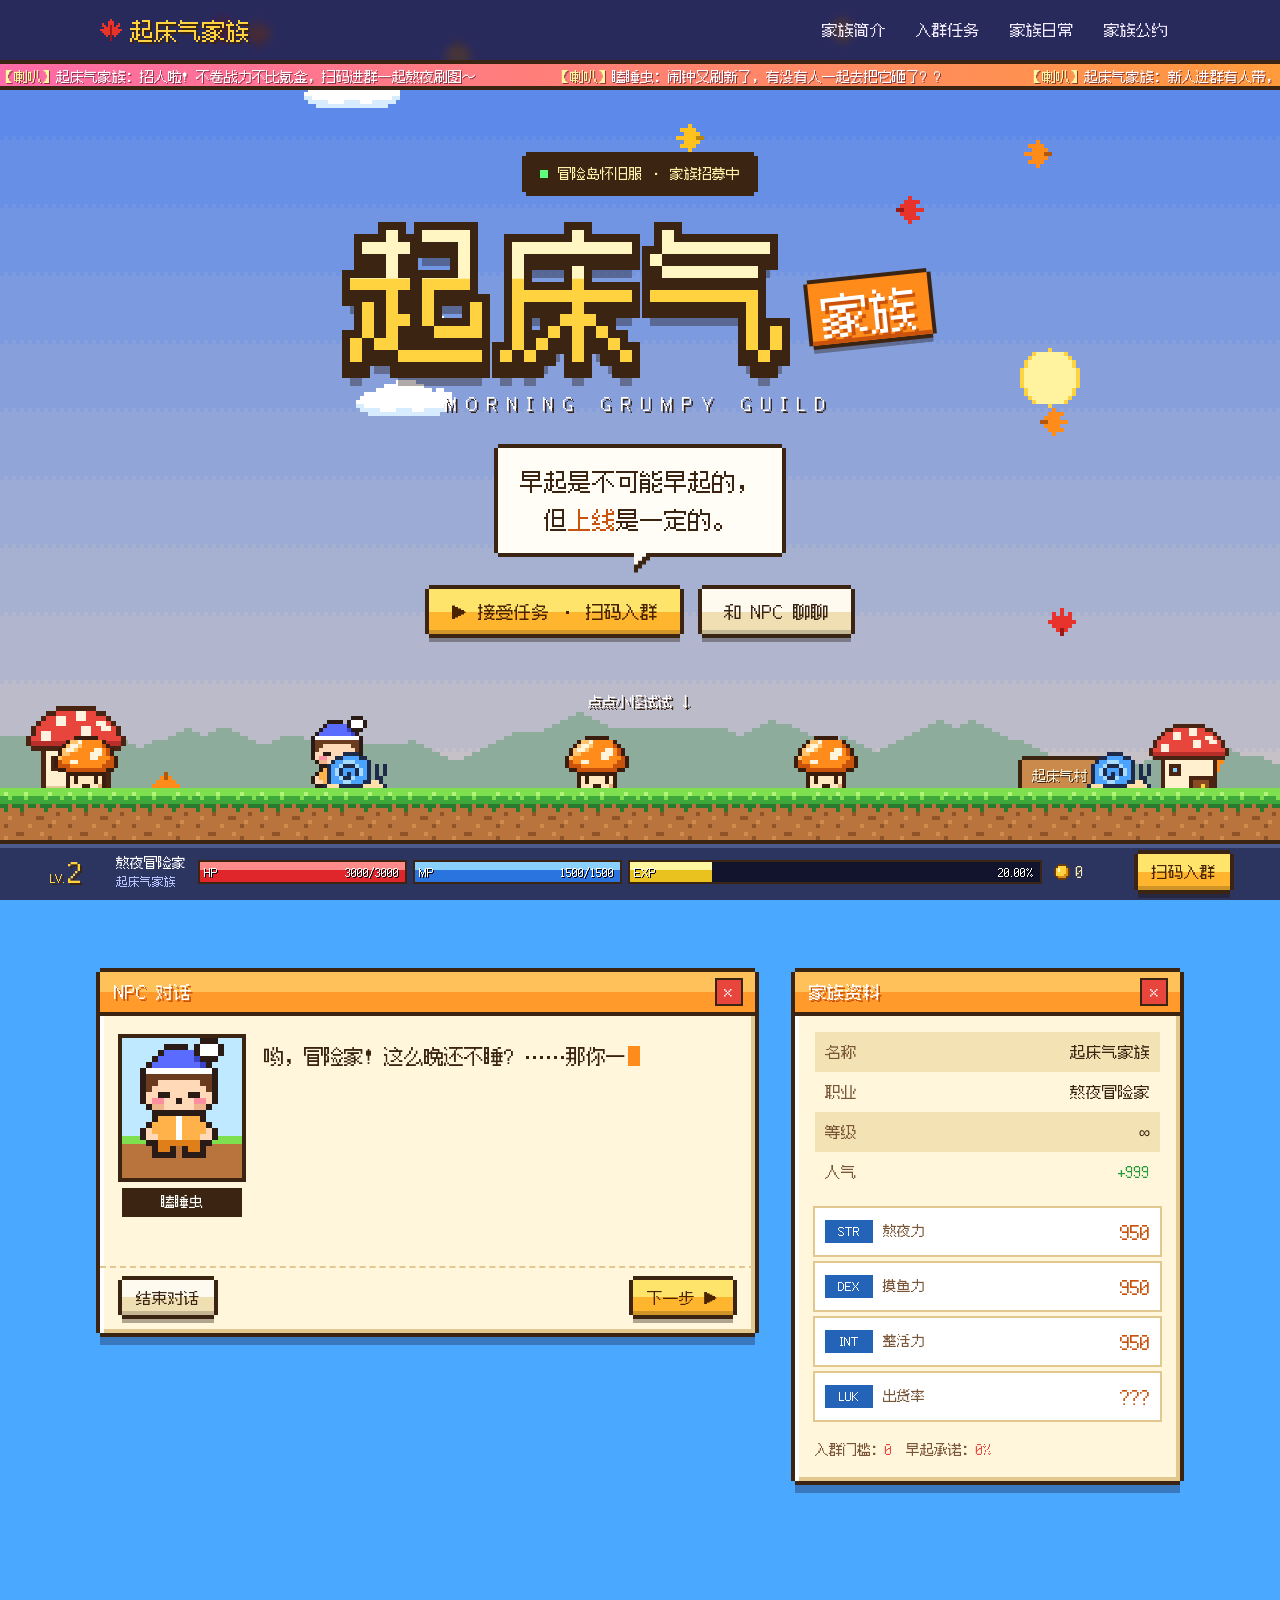
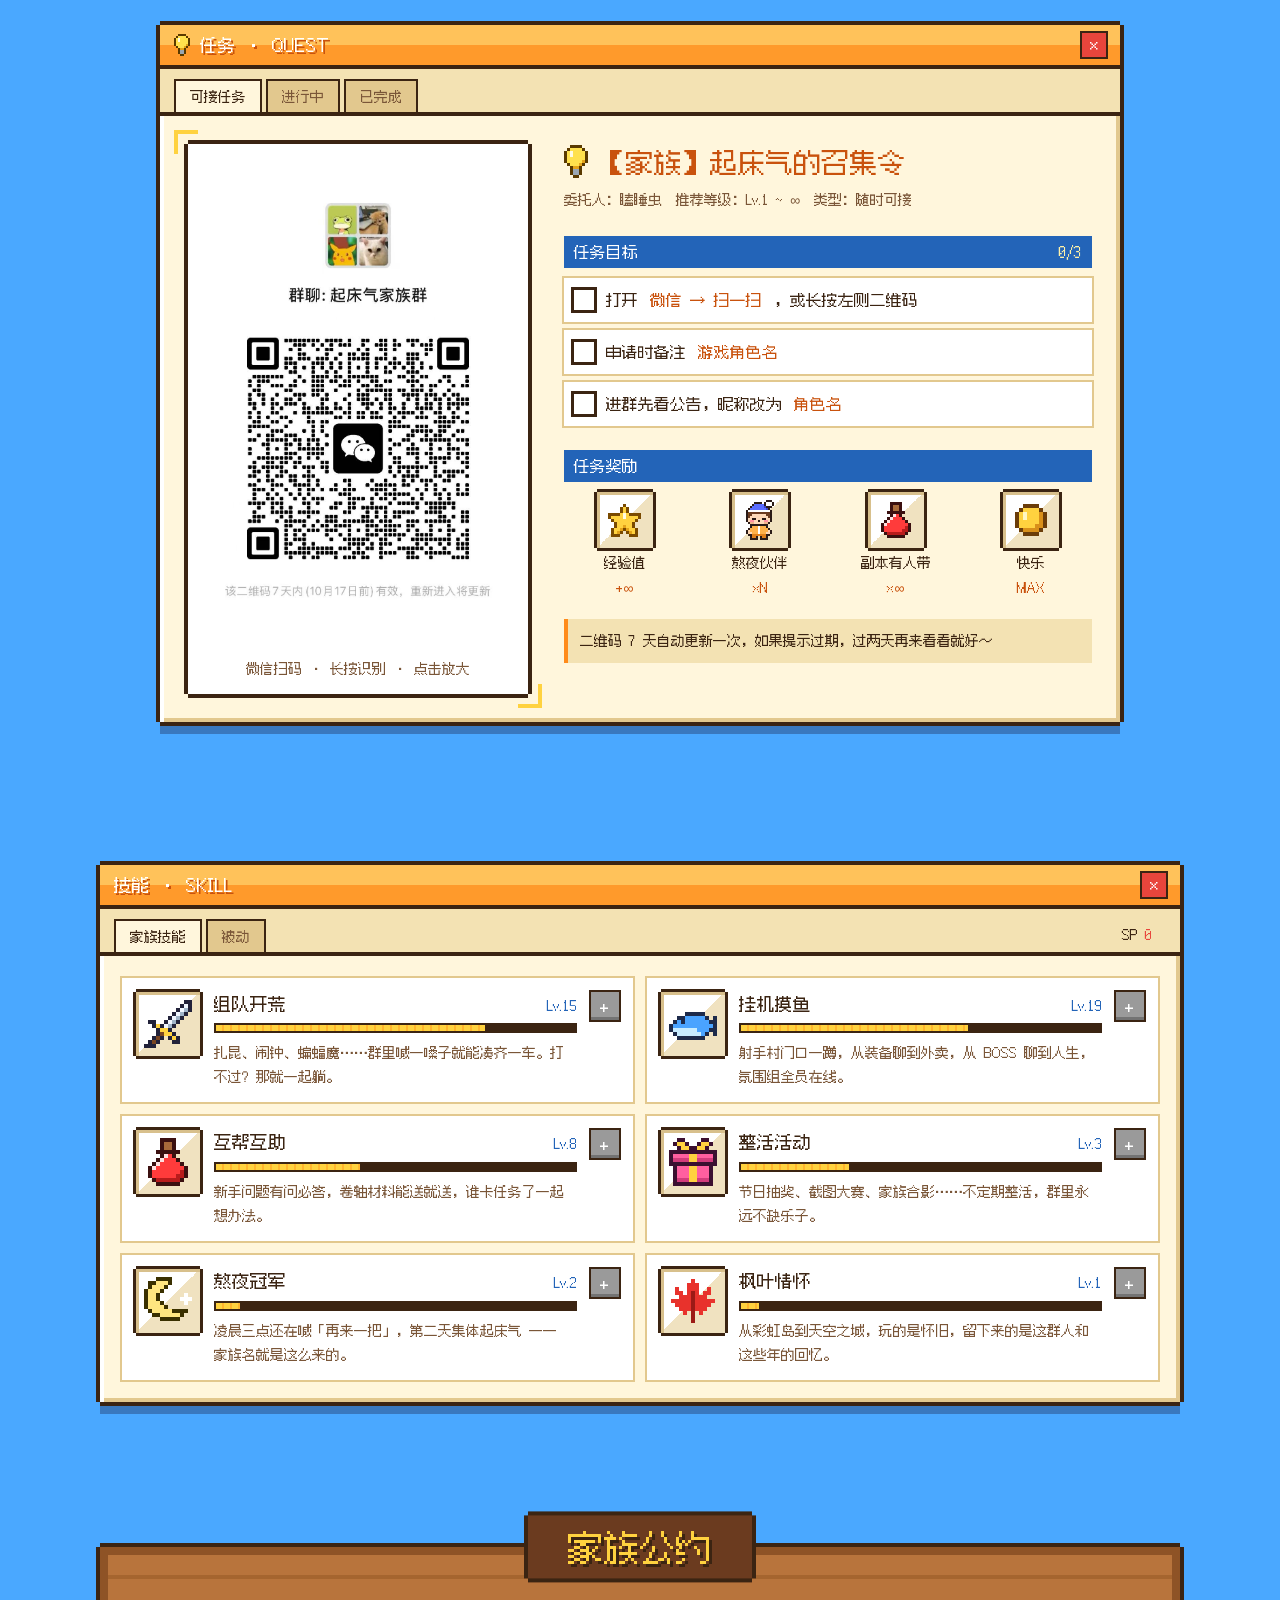
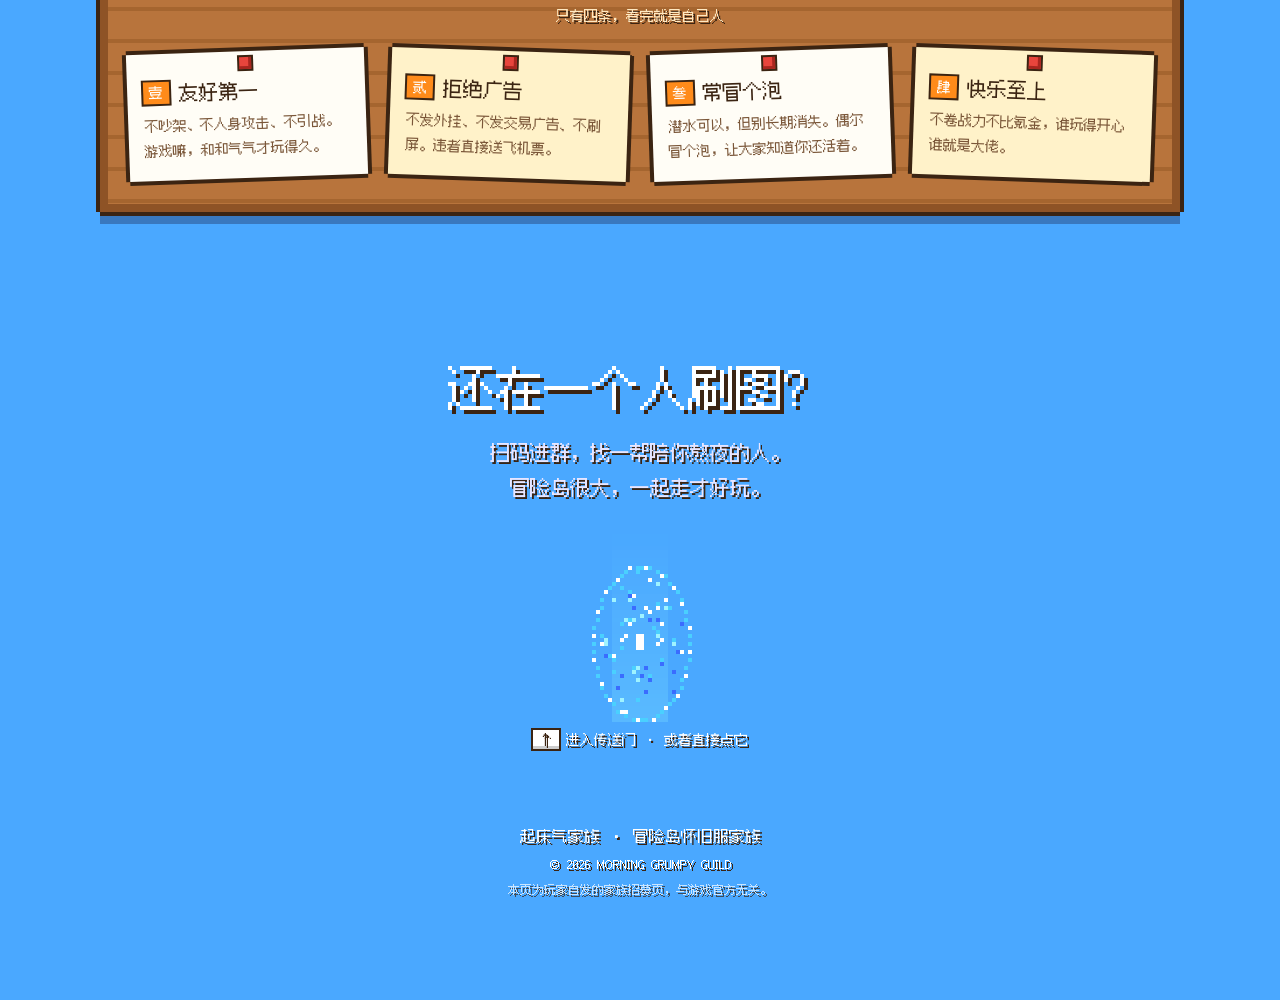
<file: index.html>
<!DOCTYPE html>
<html lang="zh-CN" class="no-js">
<head>
<meta charset="UTF-8" />
<meta name="viewport" content="width=device-width, initial-scale=1.0, viewport-fit=cover" />
<title>起床气家族 · 冒险岛怀旧服家族招募</title>
<meta name="description" content="起床气家族 —— 冒险岛怀旧服家族。扫码加入微信群，一起组队开荒、挂机摸鱼、熬夜整活。" />
<meta name="keywords" content="起床气家族,冒险岛,冒险岛怀旧服,枫之谷,MapleStory,家族,微信群,招募" />
<meta name="author" content="起床气家族" />
<meta name="theme-color" content="#4aa8ff" />

<link rel="canonical" href="https://qichuangqi.icu/" />

<link rel="icon" type="image/svg+xml" href="assets/img/favicon.svg" />
<link rel="icon" type="image/png" sizes="32x32" href="assets/img/favicon-32.png" />
<link rel="apple-touch-icon" sizes="180x180" href="assets/img/apple-touch-icon.png" />

<meta property="og:type" content="website" />
<meta property="og:site_name" content="起床气家族" />
<meta property="og:locale" content="zh_CN" />
<meta property="og:url" content="https://qichuangqi.icu/" />
<meta property="og:title" content="起床气家族 · 冒险岛怀旧服家族招募" />
<meta property="og:description" content="早起是不可能早起的，但上线是一定的。扫码进群，一起组队开荒、挂机摸鱼、熬夜整活。" />
<meta property="og:image" content="https://qichuangqi.icu/assets/img/og-cover.png" />
<meta property="og:image:width" content="1200" />
<meta property="og:image:height" content="630" />
<meta property="og:image:alt" content="起床气家族 · 冒险岛怀旧服家族" />
<meta name="twitter:card" content="summary_large_image" />
<meta name="twitter:title" content="起床气家族 · 冒险岛怀旧服家族招募" />
<meta name="twitter:description" content="扫码进群，找一帮陪你熬夜的人。冒险岛很大，一起走才好玩。" />
<meta name="twitter:image" content="https://qichuangqi.icu/assets/img/og-cover.png" />

<!-- 像素字体为自托管子集（见 README「字体」），不依赖任何外部 CDN -->
<link rel="preload" href="assets/fonts/fusion-pixel-12px-subset.woff?v=20261011" as="font" type="font/woff" crossorigin />
<link rel="stylesheet" href="assets/css/style.css?v=20261011" />
<script src="assets/js/main.js?v=20261011" defer></script>
</head>
<body>

<!-- 全局像素天空：随滚动从白天 → 黄昏 → 深夜 -->
<canvas id="sky" aria-hidden="true"></canvas>

<!-- ============ 顶部：家族名 + 喇叭 ============ -->
<header class="topbar" id="topbar">
  <div class="topbar-inner">
    <a class="brand" href="#top" aria-label="回到顶部">
      <img data-sprite="leaf" data-scale="2" alt="" />
      <span>起床气家族</span>
    </a>
    <nav aria-label="主导航">
      <ul class="nav-links">
        <li><a href="#npc">家族简介</a></li>
        <li><a href="#join">入群任务</a></li>
        <li><a href="#skills">家族日常</a></li>
        <li><a href="#rules">家族公约</a></li>
      </ul>
    </nav>
  </div>
  <div class="smega" aria-hidden="true">
    <div class="smega-track">
      <span><b>【喇叭】</b>起床气家族：招人啦！不卷战力不比氪金，扫码进群一起熬夜刷图～</span>
      <span><b>【喇叭】</b>瞌睡虫：闹钟又刷新了，有没有人一起去把它砸了？？</span>
      <span><b>【喇叭】</b>起床气家族：新人进群有人带，萌新也能凑齐一车！</span>
      <span><b>【喇叭】</b>起床气家族：招人啦！不卷战力不比氪金，扫码进群一起熬夜刷图～</span>
      <span><b>【喇叭】</b>瞌睡虫：闹钟又刷新了，有没有人一起去把它砸了？？</span>
      <span><b>【喇叭】</b>起床气家族：新人进群有人带，萌新也能凑齐一车！</span>
    </div>
  </div>
</header>

<main id="top">

  <!-- ============ HERO：起床气村 ============ -->
  <section class="hero">
    <div class="hero-copy">
      <div class="badge"><i class="blink"></i>冒险岛怀旧服 · 家族招募中</div>

      <h1 class="logo">
        <span class="logo-main" data-text="起床气">起床气</span>
        <span class="logo-sub">家族</span>
      </h1>
      <p class="logo-en">MORNING&nbsp;GRUMPY&nbsp;GUILD</p>

      <p class="bubble">
        早起是不可能早起的，<br />
        但<b>上线</b>是一定的。
      </p>

      <div class="hero-btns">
        <a class="mbtn mbtn-gold" href="#join">▶ 接受任务 · 扫码入群</a>
        <a class="mbtn" href="#npc">和 NPC 聊聊</a>
      </div>
    </div>

    <!-- 地面场景：房子、睡觉的冒险家、会被点的怪 -->
    <div class="scene" id="scene">
      <img class="house house-l" data-sprite="house" data-scale="5" alt="" />
      <img class="house house-r" data-sprite="house" data-scale="4" alt="" />
      <div class="sign" aria-hidden="true">起床气村 →</div>

      <div class="sleeper" aria-hidden="true">
        <img data-sprite="hero" data-scale="4" alt="" />
        <span class="z z1">Z</span><span class="z z2">z</span><span class="z z3">z</span>
      </div>

      <div class="mobs" id="mobs" aria-hidden="true"></div>
      <p class="scene-tip" aria-hidden="true">点点小怪试试 ↓</p>
      <div class="ground"></div>
    </div>
  </section>

  <!-- ============ NPC：家族简介 ============ -->
  <section class="sec" id="npc">
    <div class="wrap npc-grid">

      <div class="mwin npc-win pop">
        <div class="mwin-title"><span>NPC 对话</span><i class="x" aria-hidden="true">×</i></div>
        <div class="npc-body">
          <div class="npc-face">
            <div class="npc-portrait"><img data-sprite="hero" data-scale="6" alt="家族管家 瞌睡虫" /></div>
            <div class="npc-name">瞌睡虫</div>
          </div>
          <div class="npc-text" id="npcText" aria-live="polite">
            <!-- 无 JS 时直接显示全部文案 -->
            <p>哟，冒险家！这么晚还不睡？……那你一定是我们要找的人。</p>
            <p>这里是「起床气家族」—— 一群作息离谱、感情很好的怀旧服玩家。不卷等级、不比装备，主打一个聊得来。</p>
            <p>副本有人带，挂机有人陪，掉线有人笑。想加入的话，我这儿正好有个任务交给你。</p>
          </div>
        </div>
        <div class="npc-actions">
          <button class="mbtn mbtn-sm" type="button" id="npcEnd">结束对话</button>
          <button class="mbtn mbtn-sm mbtn-gold" type="button" id="npcNext">下一步 ▶</button>
        </div>
      </div>

      <div class="mwin stat-win pop">
        <div class="mwin-title"><span>家族资料</span><i class="x" aria-hidden="true">×</i></div>
        <dl class="stat-list">
          <div><dt>名称</dt><dd>起床气家族</dd></div>
          <div><dt>职业</dt><dd>熬夜冒险家</dd></div>
          <div><dt>等级</dt><dd>∞</dd></div>
          <div><dt>人气</dt><dd class="up">+999</dd></div>
        </dl>
        <div class="stat-ap">
          <div class="ap"><span>STR</span><em>熬夜力</em><b data-count="999">999</b></div>
          <div class="ap"><span>DEX</span><em>摸鱼力</em><b data-count="999">999</b></div>
          <div class="ap"><span>INT</span><em>整活力</em><b data-count="999">999</b></div>
          <div class="ap"><span>LUK</span><em>出货率</em><b>???</b></div>
        </div>
        <p class="stat-foot">入群门槛：<b>0</b>　早起承诺：<b>0%</b></p>
      </div>

    </div>
  </section>

  <!-- ============ 任务：扫码入群 ============ -->
  <section class="sec" id="join">
    <div class="wrap">
      <div class="mwin quest-win pop" id="questWin">
        <div class="mwin-title">
          <span><img data-sprite="bulb" data-scale="2" alt="" class="t-ico" />任务 · QUEST</span>
          <i class="x" aria-hidden="true">×</i>
        </div>
        <div class="tabs" aria-hidden="true"><span class="on">可接任务</span><span>进行中</span><span>已完成</span></div>

        <div class="quest-body">
          <figure class="qr-slot" id="qrFrame" role="button" tabindex="0" aria-label="放大查看微信群二维码">
            <img src="assets/img/qr.jpg" width="939" height="1449"
                 alt="起床气家族微信群二维码" loading="eager" decoding="async" />
            <figcaption>微信扫码 · 长按识别 · 点击放大</figcaption>
          </figure>

          <div class="quest-info">
            <h2 class="quest-name">
              <img data-sprite="bulb" data-scale="3" alt="" class="bob" />
              【家族】起床气的召集令
            </h2>
            <p class="quest-meta">委托人：瞌睡虫　推荐等级：Lv.1 ~ ∞　类型：随时可接</p>

            <h3 class="q-h">任务目标 <span id="qCount">0/3</span></h3>
            <ul class="q-goals" id="qGoals">
              <li><button type="button" aria-pressed="false"><i></i>打开 <b>微信 → 扫一扫</b>，或长按左侧二维码</button></li>
              <li><button type="button" aria-pressed="false"><i></i>申请时备注 <b>游戏角色名</b></button></li>
              <li><button type="button" aria-pressed="false"><i></i>进群先看公告，昵称改为 <b>角色名</b></button></li>
            </ul>

            <h3 class="q-h">任务奖励</h3>
            <ul class="rewards">
              <li><span class="slot"><img data-sprite="star" data-scale="3" alt="" /></span><b>经验值</b><em>+∞</em></li>
              <li><span class="slot"><img data-sprite="hero" data-scale="2" alt="" /></span><b>熬夜伙伴</b><em>×N</em></li>
              <li><span class="slot"><img data-sprite="potion" data-scale="3" alt="" /></span><b>副本有人带</b><em>×∞</em></li>
              <li><span class="slot"><img data-sprite="meso" data-scale="4" alt="" /></span><b>快乐</b><em>MAX</em></li>
            </ul>

            <p class="q-tip">二维码 7 天自动更新一次，如果提示过期，过两天再来看看就好～</p>
          </div>
        </div>
      </div>
    </div>
  </section>

  <!-- ============ 技能：家族日常 ============ -->
  <section class="sec" id="skills">
    <div class="wrap">
      <div class="mwin skill-win pop">
        <div class="mwin-title"><span>技能 · SKILL</span><i class="x" aria-hidden="true">×</i></div>
        <div class="tabs" aria-hidden="true"><span class="on">家族技能</span><span>被动</span><span class="sp">SP <b>0</b></span></div>
        <ul class="skills">
          <li class="skill">
            <span class="slot"><img data-sprite="sword" data-scale="4" alt="" /></span>
            <div class="sk-main">
              <h3>组队开荒 <i class="lv" data-max="20">Lv.20</i></h3>
              <div class="sk-bar"><i></i></div>
              <p>扎昆、闹钟、蝙蝠魔……群里喊一嗓子就能凑齐一车。打不过？那就一起躺。</p>
            </div>
            <button class="sk-plus" type="button" aria-label="加点">+</button>
          </li>
          <li class="skill">
            <span class="slot"><img data-sprite="fish" data-scale="4" alt="" /></span>
            <div class="sk-main">
              <h3>挂机摸鱼 <i class="lv" data-max="30">Lv.30</i></h3>
              <div class="sk-bar"><i></i></div>
              <p>射手村门口一蹲，从装备聊到外卖，从 BOSS 聊到人生，氛围组全员在线。</p>
            </div>
            <button class="sk-plus" type="button" aria-label="加点">+</button>
          </li>
          <li class="skill">
            <span class="slot"><img data-sprite="potion" data-scale="4" alt="" /></span>
            <div class="sk-main">
              <h3>互帮互助 <i class="lv" data-max="20">Lv.20</i></h3>
              <div class="sk-bar"><i></i></div>
              <p>新手问题有问必答，卷轴材料能送就送，谁卡任务了一起想办法。</p>
            </div>
            <button class="sk-plus" type="button" aria-label="加点">+</button>
          </li>
          <li class="skill">
            <span class="slot"><img data-sprite="gift" data-scale="4" alt="" /></span>
            <div class="sk-main">
              <h3>整活活动 <i class="lv" data-max="10">Lv.10</i></h3>
              <div class="sk-bar"><i></i></div>
              <p>节日抽奖、截图大赛、家族合影……不定期整活，群里永远不缺乐子。</p>
            </div>
            <button class="sk-plus" type="button" aria-label="加点">+</button>
          </li>
          <li class="skill">
            <span class="slot"><img data-sprite="moon" data-scale="4" alt="" /></span>
            <div class="sk-main">
              <h3>熬夜冠军 <i class="lv" data-max="30">Lv.30</i></h3>
              <div class="sk-bar"><i></i></div>
              <p>凌晨三点还在喊「再来一把」，第二天集体起床气 —— 家族名就是这么来的。</p>
            </div>
            <button class="sk-plus" type="button" aria-label="加点">+</button>
          </li>
          <li class="skill">
            <span class="slot"><img data-sprite="leaf" data-scale="4" alt="" /></span>
            <div class="sk-main">
              <h3>枫叶情怀 <i class="lv" data-max="20">Lv.20</i></h3>
              <div class="sk-bar"><i></i></div>
              <p>从彩虹岛到天空之城，玩的是怀旧，留下来的是这群人和这些年的回忆。</p>
            </div>
            <button class="sk-plus" type="button" aria-label="加点">+</button>
          </li>
        </ul>
      </div>
    </div>
  </section>

  <!-- ============ 告示牌：家族公约 ============ -->
  <section class="sec" id="rules">
    <div class="wrap">
      <div class="board pop">
        <div class="board-head">家族公约</div>
        <p class="board-sub">只有四条，看完就是自己人</p>
        <div class="notes">
          <article class="note">
            <span class="pin"></span>
            <h3><em>壹</em>友好第一</h3>
            <p>不吵架、不人身攻击、不引战。游戏嘛，和和气气才玩得久。</p>
          </article>
          <article class="note">
            <span class="pin"></span>
            <h3><em>贰</em>拒绝广告</h3>
            <p>不发外挂、不发交易广告、不刷屏。违者直接送飞机票。</p>
          </article>
          <article class="note">
            <span class="pin"></span>
            <h3><em>叁</em>常冒个泡</h3>
            <p>潜水可以，但别长期消失。偶尔冒个泡，让大家知道你还活着。</p>
          </article>
          <article class="note">
            <span class="pin"></span>
            <h3><em>肆</em>快乐至上</h3>
            <p>不卷战力不比氪金，谁玩得开心谁就是大佬。</p>
          </article>
        </div>
      </div>
    </div>
  </section>

  <!-- ============ 传送门 CTA ============ -->
  <section class="sec portal-sec">
    <div class="wrap">
      <h2 class="cta-title pop">还在一个人刷图？</h2>
      <p class="cta-desc pop">扫码进群，找一帮陪你熬夜的人。<br />冒险岛很大，一起走才好玩。</p>
      <button class="portal" id="portal" type="button" aria-label="进入传送门：前往入群二维码">
        <canvas id="portalCanvas" width="32" height="48"></canvas>
      </button>
      <p class="portal-hint"><kbd>↑</kbd> 进入传送门 · 或者直接点它</p>
    </div>
  </section>

  <footer class="foot">
    <div class="wrap">
      <p>起床气家族 · 冒险岛怀旧服家族</p>
      <p class="small">© <span id="year">2026</span> MORNING GRUMPY GUILD</p>
      <p class="small dim">本页为玩家自发的家族招募页，与游戏官方无关。</p>
    </div>
  </footer>
</main>

<!-- ============ 底部状态栏 HUD ============ -->
<div class="hud" id="hud">
  <div class="hud-lv"><small>LV.</small><b id="hudLv">1</b></div>
  <div class="hud-name">
    <b>熬夜冒险家</b>
    <span>起床气家族</span>
  </div>
  <div class="hud-bars">
    <div class="bar hp"><span>HP</span><i style="--v:100%"></i><em>3000/3000</em></div>
    <div class="bar mp"><span>MP</span><i style="--v:100%"></i><em>1500/1500</em></div>
    <div class="bar exp"><span>EXP</span><i id="expFill" style="--v:0%"></i><em id="expText">0.00%</em></div>
  </div>
  <div class="hud-meso" title="点小怪捡到的金币"><img data-sprite="meso" data-scale="2" alt="" /><b id="meso">0</b></div>
  <a class="mbtn mbtn-gold mbtn-sm hud-cta" href="#join">扫码入群</a>
</div>

<div class="fx-layer" id="fx" aria-hidden="true"></div>

<div class="lightbox" id="lightbox" role="dialog" aria-modal="true" aria-label="微信群二维码放大预览">
  <img src="assets/img/qr.jpg" alt="起床气家族微信群二维码" />
  <p>手机可长按识别 · 点击空白处关闭</p>
</div>

</body>
</html>
</file>
<file: assets/css/style.css>
/* ==========================================================================
   起床气家族 · 冒险岛怀旧服家族招募页
   assets/css/style.css
   --------------------------------------------------------------------------
   视觉：像素风 + 冒险岛 UI（任务窗 / 技能窗 / NPC 对话 / 底部状态栏）。
   像素描边统一用 box-shadow 四向偏移实现，自带“切角”的像素圆角。
   ========================================================================== */

@font-face {
  font-family: 'FusionPixel';
  src: url('../fonts/fusion-pixel-12px-subset.woff?v=20261011') format('woff');
  font-display: swap;
}

/* ============ 主题变量 ============ */
:root {
  --px: 4px;                 /* 一个“像素”的大小，描边/阴影都按它走 */
  --ink: #3b2412;            /* 深棕描边 / 正文 */
  --ink-soft: #7a5638;
  --cream: #fff6dc;          /* 窗口底色 */
  --cream-2: #f3e2b3;
  --cream-3: #e2c88e;
  --paper: #fffdf6;
  --orange: #ff8b1a;
  --orange-d: #c9520d;
  --gold: #ffd23f;
  --gold-l: #fff1a8;
  --red: #e8453c;
  --blue: #4aa3ff;
  --blue-d: #2364b8;
  --green: #5cc23c;
  --night: #141433;

  --font: 'FusionPixel', 'PingFang SC', 'Microsoft YaHei', 'Hiragino Sans GB',
          'Noto Sans SC', sans-serif;

  --hud-h: 60px;
}

@media (max-width: 640px) {
  :root { --px: 3px; --hud-h: 54px; }
}

* { margin: 0; padding: 0; box-sizing: border-box; }

html {
  scroll-behavior: smooth;
  scroll-padding-top: 96px;
  -webkit-text-size-adjust: 100%;
}

body {
  background: #4aa8ff;
  color: var(--ink);
  font-family: var(--font);
  font-size: 16px;
  line-height: 1.75;
  overflow-x: hidden;
  -webkit-font-smoothing: none;
  -moz-osx-font-smoothing: grayscale;
  padding-bottom: calc(var(--hud-h) + env(safe-area-inset-bottom, 0px));
}

body.has-cursor,
body.has-cursor a,
body.has-cursor button,
body.has-cursor [role="button"] { cursor: var(--cursor), auto; }

img { image-rendering: pixelated; image-rendering: crisp-edges; }
img[data-sprite] { display: inline-block; vertical-align: middle; }

a { color: inherit; }
button { font: inherit; color: inherit; background: none; border: 0; cursor: pointer; }
:focus-visible { outline: var(--px) dashed var(--orange); outline-offset: var(--px); }

/* ============ 背景天空 ============ */
#sky {
  position: fixed;
  inset: 0;
  width: 100vw;
  height: 100vh;
  z-index: 0;
  display: block;
  image-rendering: pixelated;
  image-rendering: crisp-edges;
  pointer-events: none;
}

main, .topbar, .hud { position: relative; z-index: 2; }

/* ============ 通用：像素描边盒子 ============ */
.mwin,
.mbtn,
.slot,
.bubble,
.badge,
.sign,
.board,
.note,
.qr-slot,
.lightbox img {
  box-shadow:
    0 calc(var(--px) * -1) 0 0 var(--ink),
    0 var(--px) 0 0 var(--ink),
    calc(var(--px) * -1) 0 0 0 var(--ink),
    var(--px) 0 0 0 var(--ink);
}

.wrap { width: min(1080px, 100% - 32px); margin: 0 auto; }

.sec { padding: 72px 0; position: relative; }

/* 弹出动画：步进式缩放，模拟游戏窗口“咔”一下弹出 */
.pop { opacity: 0; transform: scale(.85) translateY(24px); }
/* 显示态写在静态样式里：之后再叠别的动画（如任务窗闪光）也不会退回透明 */
.pop.in { opacity: 1; transform: none; animation: pop-in .42s steps(5) both; }
.no-js .pop { opacity: 1; transform: none; }

@keyframes pop-in {
  0%   { opacity: 0; transform: scale(.85) translateY(24px); }
  60%  { opacity: 1; transform: scale(1.03) translateY(-4px); }
  100% { opacity: 1; transform: none; }
}

/* ============ 按钮 ============ */
.mbtn {
  display: inline-flex;
  align-items: center;
  justify-content: center;
  gap: 8px;
  padding: 12px 22px;
  font-size: 18px;
  line-height: 1.2;
  text-decoration: none;
  color: var(--ink);
  background: linear-gradient(180deg, #fffaf0 0 50%, #f1dfb4 50% 100%);
  box-shadow:
    0 calc(var(--px) * -1) 0 0 var(--ink),
    0 var(--px) 0 0 var(--ink),
    calc(var(--px) * -1) 0 0 0 var(--ink),
    var(--px) 0 0 0 var(--ink),
    inset 0 calc(var(--px) * -1) 0 0 rgba(0, 0, 0, .18),
    0 calc(var(--px) * 2) 0 0 rgba(30, 15, 5, .35);
  transition: transform .08s steps(2);
  white-space: nowrap;
  user-select: none;
}
.mbtn:hover { transform: translateY(-2px); filter: brightness(1.06); }
.mbtn:active {
  transform: translateY(var(--px));
  box-shadow:
    0 calc(var(--px) * -1) 0 0 var(--ink),
    0 var(--px) 0 0 var(--ink),
    calc(var(--px) * -1) 0 0 0 var(--ink),
    var(--px) 0 0 0 var(--ink),
    inset 0 var(--px) 0 0 rgba(0, 0, 0, .18);
}
.mbtn-gold {
  background: linear-gradient(180deg, #ffe46b 0 50%, #ffb52e 50% 100%);
  color: #4a2300;
}
.mbtn-sm { padding: 8px 14px; font-size: 16px; }

/* ============ 顶部栏 ============ */
.topbar {
  position: fixed;
  top: 0;
  left: 0;
  right: 0;
  z-index: 20;
  transition: transform .25s steps(3);
}
.topbar-inner {
  display: flex;
  align-items: center;
  justify-content: space-between;
  gap: 16px;
  padding: 10px max(16px, calc((100% - 1080px) / 2));
  background: rgba(32, 22, 60, .82);
  color: #fff;
  border-bottom: var(--px) solid var(--ink);
  backdrop-filter: blur(4px);
  -webkit-backdrop-filter: blur(4px);
}
.brand {
  display: flex;
  align-items: center;
  gap: 8px;
  font-size: 24px;
  line-height: 1;
  text-decoration: none;
  color: var(--gold);
  text-shadow: 2px 2px 0 var(--ink);
}
.nav-links { display: flex; gap: 6px; list-style: none; }
.nav-links a {
  display: block;
  padding: 6px 12px;
  font-size: 16px;
  text-decoration: none;
  color: #f4ecff;
}
.nav-links a:hover { color: var(--ink); background: var(--gold); }

/* 喇叭（全服广播） */
.smega {
  overflow: hidden;
  background: linear-gradient(90deg, #ff6aa8, #ff9a3c);
  color: #fff;
  font-size: 14px;
  line-height: 26px;
  height: 26px;
  border-bottom: var(--px) solid var(--ink);
  text-shadow: 1px 1px 0 rgba(90, 20, 40, .7);
}
.smega-track {
  display: flex;
  width: max-content;
  animation: smega 48s linear infinite;
}
.smega-track span { padding-right: 80px; white-space: nowrap; }
.smega-track b { color: #fff6a0; font-weight: normal; }
@keyframes smega { to { transform: translateX(-50%); } }

/* ============ HERO ============ */
.hero {
  position: relative;
  min-height: 100vh;
  min-height: 100svh;
  display: flex;
  flex-direction: column;
  overflow: hidden;
}

.hero-copy {
  position: relative;
  z-index: 3;
  flex: 1;
  display: flex;
  flex-direction: column;
  align-items: center;
  justify-content: center;
  text-align: center;
  padding: 120px 16px 230px;
}

.badge {
  display: inline-flex;
  align-items: center;
  gap: 10px;
  padding: 6px 14px;
  font-size: 14px;
  background: var(--ink);
  color: var(--gold-l);
  margin-bottom: 26px;
  box-shadow:
    0 calc(var(--px) * -1) 0 0 var(--ink),
    0 var(--px) 0 0 var(--ink),
    calc(var(--px) * -1) 0 0 0 var(--ink),
    var(--px) 0 0 0 var(--ink);
}
.blink {
  width: 8px;
  height: 8px;
  background: #5dff7a;
  animation: blink 1s steps(1) infinite;
}
@keyframes blink { 50% { opacity: .15; } }

/* 冒险岛 logo 风格大标题：多层位移阴影做出厚描边 + 立体底 */
.logo {
  display: flex;
  align-items: flex-end;
  gap: 10px;
  line-height: 1;
  font-weight: normal;
}
.logo-main {
  position: relative;
  font-size: clamp(72px, 15vw, 144px);
  letter-spacing: .04em;
  color: #ffd23f;
  --o: clamp(4px, .9vw, 8px);
  text-shadow:
    var(--o) 0 0 var(--ink), calc(var(--o) * -1) 0 0 var(--ink),
    0 var(--o) 0 var(--ink), 0 calc(var(--o) * -1) 0 var(--ink),
    var(--o) var(--o) 0 var(--ink), calc(var(--o) * -1) var(--o) 0 var(--ink),
    var(--o) calc(var(--o) * -1) 0 var(--ink), calc(var(--o) * -1) calc(var(--o) * -1) 0 var(--ink),
    0 calc(var(--o) * 2) 0 var(--ink),
    var(--o) calc(var(--o) * 2) 0 var(--ink),
    calc(var(--o) * -1) calc(var(--o) * 2) 0 var(--ink),
    0 calc(var(--o) * 3) 0 rgba(30, 15, 5, .35);
  animation: logo-bob 2.4s steps(4) infinite;
}
/* 上半截高光：叠一层裁掉下半部分的浅色字 */
.logo-main::after {
  content: attr(data-text);
  position: absolute;
  inset: 0;
  color: #fff6c4;
  text-shadow: none;
  clip-path: inset(0 0 58% 0);
}
.logo-sub {
  font-size: clamp(28px, 5vw, 48px);
  padding: 8px 12px 6px;
  margin-bottom: clamp(8px, 2vw, 22px);
  background: var(--orange);
  color: #fff;
  text-shadow: 3px 3px 0 var(--orange-d);
  box-shadow:
    0 -4px 0 0 var(--ink), 0 4px 0 0 var(--ink),
    -4px 0 0 0 var(--ink), 4px 0 0 0 var(--ink),
    inset 0 -4px 0 0 var(--orange-d),
    0 8px 0 0 rgba(30, 15, 5, .35);
  transform: rotate(-6deg);
}
@keyframes logo-bob { 50% { transform: translateY(-6px); } }

.logo-en {
  margin-top: 26px;
  font-size: clamp(12px, 2vw, 18px);
  letter-spacing: .5em;
  color: #fff;
  text-shadow: 2px 2px 0 var(--ink);
}

/* 冒险岛聊天气泡 */
.bubble {
  position: relative;
  margin-top: 28px;
  padding: 14px 22px;
  font-size: clamp(16px, 2.6vw, 24px);
  line-height: 1.6;
  background: var(--paper);
  max-width: 560px;
}
.bubble b { color: var(--orange-d); font-weight: normal; }
.bubble::before,
.bubble::after {
  content: '';
  position: absolute;
  left: 50%;
  width: calc(var(--px) * 5);
  height: calc(var(--px) * 4);
  margin-left: calc(var(--px) * -2.5);
  /* 阶梯形小尖角 */
  clip-path: polygon(0 0, 100% 0, 100% 25%, 80% 25%, 80% 50%, 60% 50%, 60% 75%, 40% 75%, 40% 100%, 20% 100%, 20% 0);
}
.bubble::before { bottom: calc(var(--px) * -5); background: var(--ink); }
.bubble::after {
  bottom: calc(var(--px) * -3);
  width: calc(var(--px) * 3);
  height: calc(var(--px) * 3);
  margin-left: calc(var(--px) * -1.5);
  background: var(--paper);
  clip-path: polygon(0 0, 100% 0, 100% 34%, 67% 34%, 67% 67%, 34% 67%, 34% 100%, 0 100%);
}

.hero-btns {
  display: flex;
  flex-wrap: wrap;
  gap: 18px 22px;
  justify-content: center;
  margin-top: 36px;
}

/* ---- 地面场景 ---- */
.scene {
  position: absolute;
  left: 0;
  right: 0;
  bottom: 0;
  height: 260px;
  z-index: 4;           /* 盖在文案层之上；自身不接收点击，只有小怪可点 */
  pointer-events: none;
}
.ground {
  position: absolute;
  left: 0;
  right: 0;
  bottom: 0;
  height: 112px;
  background-color: #8e5326;
  background-image: var(--tile-ground);
  background-repeat: repeat-x;
  background-size: calc(var(--px) * 16) calc(var(--px) * 16);
  border-top: 0;
}
.house {
  position: absolute;
  bottom: 104px;
}
.house-l { left: max(2vw, 8px); }
.house-r { right: max(4vw, 8px); }
.sign {
  position: absolute;
  bottom: 108px;
  right: calc(max(4vw, 8px) + 110px);
  padding: 4px 10px;
  font-size: 14px;
  background: #c98a4b;
  color: #fff6dc;
  text-shadow: 1px 1px 0 var(--ink);
}
.sign::after {
  content: '';
  position: absolute;
  left: 50%;
  top: 100%;
  width: var(--px);
  height: 18px;
  margin-left: calc(var(--px) / -2);
  background: var(--ink);
}

.sleeper {
  position: absolute;
  left: 24%;
  bottom: 104px;
}
.z {
  position: absolute;
  left: 52px;
  top: 0;
  color: #fff;
  font-size: 20px;
  text-shadow: 2px 2px 0 var(--ink);
  opacity: 0;
  animation: zzz 3s steps(6) infinite;
}
.z2 { animation-delay: 1s; font-size: 16px; }
.z3 { animation-delay: 2s; font-size: 12px; }
@keyframes zzz {
  0%   { opacity: 0; transform: translate(0, 0); }
  20%  { opacity: 1; }
  100% { opacity: 0; transform: translate(30px, -60px); }
}

.mobs { position: absolute; inset: 0; }
.mob {
  position: absolute;
  bottom: 104px;
  left: 0;
  pointer-events: auto;
  cursor: pointer;
  -webkit-tap-highlight-color: transparent;
  will-change: transform;
}
.mob .body { display: block; transform-origin: 50% 100%; }
.mob .body img { display: block; }
.mob.mushroom .body { animation: hop .9s steps(4) infinite; }
.mob.snail .body { animation: crawl 1.2s steps(2) infinite; }
.mob.flip .body img { transform: scaleX(-1); }
.mob.hit .body img { filter: brightness(2.4) saturate(0); }
.mob.dead { pointer-events: none; animation: die .7s steps(6) forwards; }
.mob .hpbar {
  position: absolute;
  left: 50%;
  top: -14px;
  width: 44px;
  height: 8px;
  margin-left: -22px;
  background: var(--ink);
  padding: 2px;
  opacity: 0;
}
.mob .hpbar i { display: block; height: 100%; width: var(--hp, 100%); background: #ff4a4a; }
.mob.hurt .hpbar { opacity: 1; }

@keyframes hop {
  0%, 100% { transform: translateY(0) scale(1.06, .92); }
  25%      { transform: translateY(-14px) scale(.95, 1.06); }
  50%      { transform: translateY(-20px) scale(1, 1); }
  75%      { transform: translateY(-8px) scale(.98, 1.02); }
}
@keyframes crawl { 50% { transform: scale(1.06, .94); } }
@keyframes die {
  0%   { opacity: 1; }
  100% { opacity: 0; transform: translateY(-30px); }
}

.scene-tip {
  position: absolute;
  left: 50%;
  bottom: 186px;
  transform: translateX(-50%);
  font-size: 14px;
  color: #fff;
  text-shadow: 2px 2px 0 var(--ink);
  animation: blink 1.4s steps(1) infinite;
  white-space: nowrap;
}

/* ============ 冒险岛窗口 ============ */
.mwin {
  position: relative;
  background: var(--cream);
  box-shadow:
    0 calc(var(--px) * -1) 0 0 var(--ink),
    0 var(--px) 0 0 var(--ink),
    calc(var(--px) * -1) 0 0 0 var(--ink),
    var(--px) 0 0 0 var(--ink),
    inset var(--px) var(--px) 0 0 #fff,
    inset calc(var(--px) * -1) calc(var(--px) * -1) 0 0 var(--cream-3),
    0 calc(var(--px) * 3) 0 0 rgba(20, 10, 40, .3);
}
.mwin-title {
  display: flex;
  align-items: center;
  justify-content: space-between;
  padding: 8px 14px;
  font-size: 18px;
  line-height: 1.3;
  color: #fff;
  text-shadow: 2px 2px 0 var(--orange-d);
  background: linear-gradient(180deg, #ffc25a 0 50%, #ff9a2b 50% 100%);
  border-bottom: var(--px) solid var(--ink);
}
.mwin-title span { display: flex; align-items: center; gap: 8px; }
.mwin-title .x {
  font-style: normal;
  width: 24px;
  height: 24px;
  line-height: 22px;
  text-align: center;
  background: #e8453c;
  text-shadow: none;
  box-shadow: 0 0 0 2px var(--ink);
}

.tabs {
  display: flex;
  gap: 4px;
  padding: 10px 14px 0;
  background: var(--cream-2);
  border-bottom: var(--px) solid var(--ink);
  font-size: 14px;
}
.tabs span {
  padding: 4px 14px 2px;
  background: var(--cream-3);
  color: var(--ink-soft);
  border: 2px solid var(--ink);
  border-bottom: 0;
}
.tabs span.on { background: var(--cream); color: var(--ink); }
.tabs .sp { margin-left: auto; background: none; border: 0; color: var(--ink); }
.tabs .sp b { color: var(--red); font-weight: normal; }

.slot {
  display: inline-flex;
  align-items: center;
  justify-content: center;
  flex: none;
  width: 64px;
  height: 64px;
  background: linear-gradient(135deg, #fff 0 50%, #f0e2c0 50% 100%);
  box-shadow:
    0 -3px 0 0 var(--ink), 0 3px 0 0 var(--ink),
    -3px 0 0 0 var(--ink), 3px 0 0 0 var(--ink),
    inset 3px 3px 0 0 #d8c08c;
}

/* ============ NPC + 资料 ============ */
.npc-grid {
  display: grid;
  grid-template-columns: 1.7fr 1fr;
  gap: 40px;
  align-items: start;
}

.npc-body {
  display: flex;
  gap: 22px;
  padding: 22px;
  min-height: 250px;
}
.npc-face { flex: none; text-align: center; }
.npc-portrait {
  width: 120px;
  height: 140px;
  display: flex;
  align-items: flex-end;
  justify-content: center;
  background:
    linear-gradient(180deg, #bfe9ff 0 70%, #7ee04f 70% 76%, #b8743c 76% 100%);
  box-shadow: 0 0 0 var(--px) var(--ink);
}
.npc-portrait img { animation: breathe 2s steps(2) infinite; margin-bottom: 20px; }
@keyframes breathe { 50% { transform: translateY(3px); } }
.npc-name {
  margin-top: 10px;
  padding: 2px 8px;
  font-size: 14px;
  background: var(--ink);
  color: #fff;
}

.npc-text {
  flex: 1;
  font-size: clamp(16px, 2vw, 20px);
  line-height: 1.8;
}
.npc-text p + p { margin-top: .6em; }
.npc-text .caret {
  display: inline-block;
  width: .6em;
  height: 1em;
  margin-left: 2px;
  vertical-align: -2px;
  background: var(--orange);
  animation: blink .7s steps(1) infinite;
}

.npc-actions {
  display: flex;
  justify-content: space-between;
  padding: 12px 22px 18px;
  border-top: 2px dashed var(--cream-3);
}

.stat-list { padding: 16px 20px 6px; }
.stat-list div {
  display: flex;
  justify-content: space-between;
  padding: 6px 10px;
  font-size: 16px;
}
.stat-list div:nth-child(odd) { background: var(--cream-2); }
.stat-list dt { color: var(--ink-soft); }
.stat-list .up { color: #1f9d3a; }

.stat-ap {
  display: grid;
  gap: 8px;
  padding: 10px 20px;
}
.ap {
  display: grid;
  grid-template-columns: 48px 1fr auto;
  align-items: center;
  gap: 10px;
  padding: 6px 10px;
  background: #fff;
  box-shadow: 0 0 0 2px var(--cream-3);
}
.ap span {
  font-size: 12px;
  text-align: center;
  color: #fff;
  background: var(--blue-d);
  padding: 1px 0;
}
.ap em { font-style: normal; font-size: 14px; color: var(--ink-soft); }
.ap b { font-weight: normal; font-size: 20px; color: var(--orange-d); }
.stat-foot {
  padding: 8px 20px 18px;
  font-size: 14px;
  color: var(--ink-soft);
}
.stat-foot b { font-weight: normal; color: var(--red); }

/* ============ 任务窗：二维码 ============ */
.quest-win { max-width: 960px; margin: 0 auto; }
.quest-win.flash { animation: quest-flash .9s steps(2) 2; }
@keyframes quest-flash {
  50% {
    box-shadow:
      0 -4px 0 0 var(--gold), 0 4px 0 0 var(--gold),
      -4px 0 0 0 var(--gold), 4px 0 0 0 var(--gold),
      0 0 0 12px rgba(255, 210, 63, .5);
  }
}
.t-ico { margin-right: 2px; }

.quest-body {
  display: grid;
  grid-template-columns: minmax(0, 340px) 1fr;
  gap: 36px;
  padding: 28px;
}

.qr-slot {
  position: relative;
  align-self: start;
  padding: 10px 10px 0;
  background: #fff;
  cursor: zoom-in;
  animation: qr-glow 2s steps(2) infinite;
}
.qr-slot img {
  display: block;
  width: 100%;
  height: auto;
  image-rendering: auto;
  -webkit-touch-callout: default;
}
.qr-slot figcaption {
  padding: 10px 0 12px;
  text-align: center;
  font-size: 14px;
  color: var(--ink-soft);
}
/* 四角的金色“装备框”角标 */
.qr-slot::before,
.qr-slot::after {
  content: '';
  position: absolute;
  width: 20px;
  height: 20px;
  border: var(--px) solid var(--gold);
  pointer-events: none;
}
.qr-slot::before { left: -14px; top: -14px; border-right: 0; border-bottom: 0; }
.qr-slot::after { right: -14px; bottom: -14px; border-left: 0; border-top: 0; }
@keyframes qr-glow {
  50% {
    box-shadow:
      0 -4px 0 0 var(--ink), 0 4px 0 0 var(--ink),
      -4px 0 0 0 var(--ink), 4px 0 0 0 var(--ink),
      0 0 0 10px rgba(255, 210, 63, .35);
  }
}

.quest-name {
  display: flex;
  align-items: center;
  gap: 10px;
  font-size: clamp(20px, 3vw, 28px);
  font-weight: normal;
  line-height: 1.3;
  color: var(--orange-d);
}
.bob { animation: bob 1s steps(2) infinite; }
@keyframes bob { 50% { transform: translateY(-5px); } }

.quest-meta {
  margin-top: 8px;
  font-size: 14px;
  color: var(--ink-soft);
}

.q-h {
  display: flex;
  justify-content: space-between;
  margin: 24px 0 10px;
  padding: 2px 10px;
  font-size: 16px;
  font-weight: normal;
  color: #fff;
  background: var(--blue-d);
}
.q-h span { color: var(--gold-l); }

.q-goals { list-style: none; display: grid; gap: 8px; }
.q-goals button {
  display: flex;
  align-items: center;
  gap: 12px;
  width: 100%;
  padding: 8px 10px;
  font-size: 16px;
  text-align: left;
  background: #fff;
  box-shadow: 0 0 0 2px var(--cream-3);
}
.q-goals button:hover { background: #fffbe6; }
.q-goals b { font-weight: normal; color: var(--orange-d); }
.q-goals i {
  flex: none;
  position: relative;
  width: 20px;
  height: 20px;
  background: #fff;
  box-shadow: 0 0 0 3px var(--ink);
}
.q-goals [aria-pressed="true"] { color: var(--ink-soft); }
.q-goals [aria-pressed="true"] i { background: #5dd06a; }
.q-goals [aria-pressed="true"] i::after {
  content: '';
  position: absolute;
  left: 4px;
  top: 4px;
  width: 12px;
  height: 12px;
  background: #fff;
  clip-path: polygon(0 50%, 25% 50%, 25% 75%, 50% 75%, 50% 25%, 75% 25%, 75% 0, 100% 0, 100% 25%, 75% 25%, 75% 50%, 75% 50%, 75% 75%, 50% 75%, 50% 100%, 25% 100%, 25% 75%, 0 75%);
}

.rewards {
  list-style: none;
  display: grid;
  grid-template-columns: repeat(4, 1fr);
  gap: 14px;
}
.rewards li {
  display: flex;
  flex-direction: column;
  align-items: center;
  gap: 6px;
  font-size: 14px;
  text-align: center;
  line-height: 1.3;
}
.rewards b { font-weight: normal; }
.rewards em { font-style: normal; color: var(--orange-d); }
.rewards .slot { width: 56px; height: 56px; }
.rewards .slot img { max-width: 44px; max-height: 44px; }

.q-tip {
  margin-top: 22px;
  padding: 10px 12px;
  font-size: 14px;
  background: var(--cream-2);
  border-left: var(--px) solid var(--orange);
}

/* ============ 技能窗 ============ */
.skills {
  list-style: none;
  display: grid;
  grid-template-columns: 1fr 1fr;
  gap: 14px;
  padding: 22px;
}
.skill {
  display: flex;
  gap: 14px;
  align-items: flex-start;
  padding: 14px;
  background: #fff;
  box-shadow: 0 0 0 2px var(--cream-3);
  transition: transform .1s steps(2);
}
.skill:hover { transform: translateY(-3px); box-shadow: 0 0 0 2px var(--orange), 0 4px 0 2px var(--cream-3); }
.skill:hover .slot img { animation: bob .5s steps(2) infinite; }
.sk-main { flex: 1; min-width: 0; }
.sk-main h3 {
  display: flex;
  justify-content: space-between;
  align-items: baseline;
  gap: 8px;
  font-size: 18px;
  font-weight: normal;
  line-height: 1.3;
}
.lv { font-style: normal; font-size: 14px; color: var(--blue-d); }
.sk-bar {
  height: 10px;
  margin: 8px 0;
  padding: 2px;
  background: var(--ink);
}
.sk-bar i {
  display: block;
  height: 100%;
  width: var(--fill, 100%);
  background: repeating-linear-gradient(90deg, #ffd23f 0 6px, #ffb52e 6px 8px);
}
.sk-main p { font-size: 14px; line-height: 1.7; color: var(--ink-soft); }
.sk-plus {
  flex: none;
  width: 28px;
  height: 28px;
  line-height: 26px;
  font-size: 18px;
  color: #fff;
  background: #9a9a9a;
  box-shadow: 0 0 0 2px var(--ink), inset 0 -3px 0 0 rgba(0, 0, 0, .25);
}
.sk-plus:hover { background: var(--orange); }

/* ============ 告示牌 ============ */
.board {
  position: relative;
  padding: 0 28px 34px;
  background:
    repeating-linear-gradient(180deg, #b8743c 0 28px, #a5652f 28px 32px);
  box-shadow:
    0 -4px 0 0 var(--ink), 0 4px 0 0 var(--ink),
    -4px 0 0 0 var(--ink), 4px 0 0 0 var(--ink),
    inset 0 0 0 8px #8e5326,
    0 12px 0 0 rgba(20, 10, 40, .3);
}
.board-head {
  width: fit-content;
  margin: 0 auto;
  padding: 10px 40px;
  font-size: clamp(24px, 4vw, 36px);
  line-height: 1.2;
  color: var(--gold);
  text-shadow: 3px 3px 0 var(--ink);
  background: #6b3b1f;
  transform: translateY(-50%);
  box-shadow:
    0 -4px 0 0 var(--ink), 0 4px 0 0 var(--ink),
    -4px 0 0 0 var(--ink), 4px 0 0 0 var(--ink);
}
.board-sub {
  margin: -6px 0 22px;
  text-align: center;
  font-size: 14px;
  color: #ffe9c2;
  text-shadow: 2px 2px 0 var(--ink);
}
.notes {
  display: grid;
  grid-template-columns: repeat(4, 1fr);
  gap: 24px;
}
.note {
  position: relative;
  padding: 26px 16px 18px;
  background: var(--paper);
  transform: rotate(-2deg);
  transition: transform .15s steps(3);
}
.note:nth-child(2n) { transform: rotate(2deg); background: #fff2c9; }
.note:hover { transform: rotate(0) translateY(-6px) scale(1.03); z-index: 1; }
.pin {
  position: absolute;
  left: 50%;
  top: 6px;
  width: 12px;
  height: 12px;
  margin-left: -6px;
  background: var(--red);
  box-shadow: 0 0 0 2px var(--ink), inset -3px -3px 0 0 #a8261f;
}
.note h3 {
  display: flex;
  align-items: center;
  gap: 10px;
  font-size: 20px;
  font-weight: normal;
  line-height: 1.3;
  margin-bottom: 8px;
}
.note h3 em {
  font-style: normal;
  font-size: 14px;
  padding: 2px 6px;
  color: #fff;
  background: var(--orange);
  box-shadow: 0 0 0 2px var(--ink);
}
.note p { font-size: 14px; line-height: 1.75; color: var(--ink-soft); }

/* ============ 传送门 CTA ============ */
.portal-sec { text-align: center; padding-bottom: 40px; }
.cta-title {
  font-size: clamp(28px, 5vw, 48px);
  font-weight: normal;
  line-height: 1.3;
  color: #fff;
  text-shadow: 4px 4px 0 var(--ink);
}
.cta-desc {
  margin-top: 16px;
  font-size: clamp(16px, 2.2vw, 20px);
  color: #e9e6ff;
  text-shadow: 2px 2px 0 var(--ink);
}
.portal {
  display: block;
  margin: 26px auto 0;
  padding: 0;
  width: 128px;
  height: 192px;
  transition: transform .15s steps(3);
}
.portal:hover { transform: scale(1.08); }
.portal canvas {
  width: 100%;
  height: 100%;
  image-rendering: pixelated;
  image-rendering: crisp-edges;
}
.portal-hint {
  margin-top: 6px;
  font-size: 14px;
  color: #fff;
  text-shadow: 2px 2px 0 var(--ink);
}
kbd {
  font-family: inherit;
  padding: 0 6px;
  color: var(--ink);
  background: #fff;
  box-shadow: 0 0 0 2px var(--ink), inset 0 -3px 0 0 #ccc;
}

.foot {
  padding: 30px 0 40px;
  text-align: center;
  color: #fff;
  text-shadow: 2px 2px 0 var(--ink);
}
.foot .small { font-size: 12px; margin-top: 4px; }
.foot .dim { opacity: .7; }

/* ============ 底部 HUD ============ */
.hud {
  position: fixed;
  left: 0;
  right: 0;
  bottom: 0;
  z-index: 30;
  display: flex;
  align-items: center;
  gap: 14px;
  height: calc(var(--hud-h) + env(safe-area-inset-bottom, 0px));
  padding: 0 max(12px, calc((100% - 1180px) / 2)) env(safe-area-inset-bottom, 0px);
  color: #fff;
  background: linear-gradient(180deg, #4d5a8c 0 4px, #2c3460 4px 100%);
  border-top: var(--px) solid var(--ink);
  font-size: 14px;
  line-height: 1.2;
}
.hud-lv {
  display: flex;
  align-items: baseline;
  gap: 2px;
  color: var(--gold);
  text-shadow: 2px 2px 0 var(--ink);
}
.hud-lv small { font-size: 12px; }
.hud-lv b { font-size: 28px; font-weight: normal; min-width: 1.2em; }
.hud-lv.up b { animation: lv-pop .6s steps(3) 3; }
@keyframes lv-pop { 50% { color: #fff; transform: scale(1.4); } }

.hud-name { display: flex; flex-direction: column; gap: 2px; }
.hud-name b { font-weight: normal; }
.hud-name span { font-size: 12px; color: #b8c2ff; }

.hud-bars {
  flex: 1;
  display: grid;
  grid-template-columns: 1fr 1fr 2fr;
  gap: 10px;
  min-width: 0;
}
.bar {
  position: relative;
  height: 20px;
  background: #11142c;
  box-shadow: 0 0 0 2px var(--ink);
  overflow: hidden;
}
.bar span {
  position: absolute;
  left: 4px;
  top: 3px;
  z-index: 2;
  font-size: 12px;
  color: #fff;
  text-shadow: 1px 1px 0 #000;
}
.bar i {
  position: absolute;
  inset: 0 auto 0 0;
  width: var(--v);
  transition: width .3s steps(6);
}
.bar em {
  position: absolute;
  right: 6px;
  top: 3px;
  z-index: 2;
  font-size: 12px;
  font-style: normal;
  text-shadow: 1px 1px 0 #000;
}
.bar.hp i { background: linear-gradient(180deg, #ff8a8a 0 40%, #e0262a 40% 100%); }
.bar.mp i { background: linear-gradient(180deg, #8ad0ff 0 40%, #2a74e0 40% 100%); }
.bar.exp i { background: linear-gradient(180deg, #fff6a0 0 40%, #e9c21f 40% 100%); }
.bar.exp em { color: #fff; }

.hud-meso {
  display: flex;
  align-items: center;
  gap: 6px;
  min-width: 70px;
  color: var(--gold-l);
}
.hud-meso b { font-weight: normal; font-size: 16px; }
.hud-meso.got img { animation: bob .3s steps(2) 2; }

.hud-cta { flex: none; }

/* ============ 特效层：伤害数字 / 金币 / 升级 ============ */
.fx-layer {
  position: fixed;
  inset: 0;
  z-index: 40;
  pointer-events: none;
  overflow: hidden;
}
.dmg {
  position: absolute;
  font-size: 32px;
  line-height: 1;
  color: #ffb02e;
  white-space: nowrap;
  text-shadow:
    3px 0 0 #5a1d00, -3px 0 0 #5a1d00, 0 3px 0 #5a1d00, 0 -3px 0 #5a1d00,
    3px 3px 0 #5a1d00, -3px 3px 0 #5a1d00, 3px -3px 0 #5a1d00, -3px -3px 0 #5a1d00;
  transform: translate(-50%, 0);
  animation: dmg 1s steps(8) forwards;
}
.dmg.crit { color: #ff5f8a; font-size: 44px; }
.dmg.crit::before { content: '★'; font-size: 24px; margin-right: 2px; color: #fff3a0; }
.dmg.gain { font-size: 18px; color: var(--gold-l); }
@keyframes dmg {
  0%   { opacity: 0; transform: translate(-50%, 10px) scale(.6); }
  15%  { opacity: 1; transform: translate(-50%, -8px) scale(1.15); }
  30%  { transform: translate(-50%, -14px) scale(1); }
  100% { opacity: 0; transform: translate(-50%, -80px) scale(1); }
}

.coin {
  position: absolute;
  animation: coin .9s steps(9) forwards;
}
@keyframes coin {
  0%   { transform: translate(0, 0); }
  35%  { transform: translate(var(--dx), -46px); }
  70%  { transform: translate(calc(var(--dx) * 1.5), 0); opacity: 1; }
  100% { transform: translate(calc(var(--dx) * 1.5), -24px); opacity: 0; }
}

.spark {
  position: absolute;
  width: calc(var(--px) * 2);
  height: calc(var(--px) * 2);
  background: var(--c, #ffd23f);
  animation: spark .9s steps(6) forwards;
}
@keyframes spark {
  0%   { transform: translate(0, 0); opacity: 1; }
  100% { transform: translate(var(--dx), var(--dy)); opacity: 0; }
}

.levelup {
  position: absolute;
  left: 50%;
  top: 40%;
  transform: translate(-50%, -50%);
  text-align: center;
  animation: lvup 2.2s steps(10) forwards;
}
.levelup b {
  display: block;
  font-weight: normal;
  font-size: clamp(48px, 10vw, 96px);
  line-height: 1;
  color: var(--gold);
  text-shadow:
    5px 0 0 var(--ink), -5px 0 0 var(--ink), 0 5px 0 var(--ink), 0 -5px 0 var(--ink),
    5px 5px 0 var(--ink), -5px 5px 0 var(--ink), 5px -5px 0 var(--ink), -5px -5px 0 var(--ink),
    0 10px 0 var(--orange-d);
}
.levelup span {
  display: inline-block;
  margin-top: 16px;
  padding: 4px 14px;
  font-size: 18px;
  color: #fff;
  background: var(--ink);
}
@keyframes lvup {
  0%   { opacity: 0; transform: translate(-50%, -30%) scale(.4); }
  15%  { opacity: 1; transform: translate(-50%, -50%) scale(1.15); }
  25%  { transform: translate(-50%, -50%) scale(1); }
  80%  { opacity: 1; }
  100% { opacity: 0; transform: translate(-50%, -70%) scale(1); }
}

.warp {
  position: absolute;
  inset: 0;
  background: #fff;
  animation: warp .7s steps(5) forwards;
}
@keyframes warp {
  0%   { opacity: 0; }
  40%  { opacity: 1; }
  100% { opacity: 0; }
}

.toast {
  position: absolute;
  left: 50%;
  bottom: calc(var(--hud-h) + 24px);
  transform: translateX(-50%);
  padding: 8px 16px;
  font-size: 16px;
  color: #fff;
  background: rgba(20, 16, 40, .9);
  box-shadow: 0 0 0 var(--px) var(--ink);
  white-space: nowrap;
  animation: toast 2.4s steps(6) forwards;
}
@keyframes toast {
  0%   { opacity: 0; transform: translate(-50%, 12px); }
  12%  { opacity: 1; transform: translate(-50%, 0); }
  85%  { opacity: 1; }
  100% { opacity: 0; }
}

/* ============ 二维码灯箱 ============ */
.lightbox {
  position: fixed;
  inset: 0;
  z-index: 50;
  display: flex;
  flex-direction: column;
  align-items: center;
  justify-content: center;
  gap: 18px;
  padding: 24px;
  background: rgba(10, 8, 30, .88);
  opacity: 0;
  visibility: hidden;
  transition: opacity .2s steps(3), visibility 0s .2s;
}
.lightbox.show { opacity: 1; visibility: visible; transition: opacity .2s steps(3); }
.lightbox img {
  max-width: min(420px, 90vw);
  max-height: 78vh;
  width: auto;
  height: auto;
  background: #fff;
  image-rendering: auto;
  -webkit-touch-callout: default;
}
.lightbox p { color: #fff; font-size: 14px; }

/* ============ 404 ============ */
.lost {
  min-height: 100vh;
  min-height: 100svh;
  display: flex;
  align-items: center;
  justify-content: center;
  padding: 120px 16px 160px;
  text-align: center;
}
.lost .mwin { max-width: 560px; margin: 0 auto; }
.lost-body { padding: 30px 26px 34px; }
.lost-code {
  font-size: 96px;
  line-height: 1;
  color: var(--gold);
  text-shadow:
    5px 0 0 var(--ink), -5px 0 0 var(--ink), 0 5px 0 var(--ink), 0 -5px 0 var(--ink),
    5px 5px 0 var(--ink), -5px 5px 0 var(--ink), 5px -5px 0 var(--ink), -5px -5px 0 var(--ink),
    0 10px 0 var(--orange-d);
}
.lost h1 { margin-top: 26px; font-size: 24px; font-weight: normal; line-height: 1.4; }
.lost p { margin-top: 12px; color: var(--ink-soft); }
.lost .snail { margin-top: 20px; animation: crawl 1.2s steps(2) infinite; }
.lost .hero-btns { margin-top: 28px; }

/* ============ 响应式 ============ */
@media (max-width: 900px) {
  .npc-grid { grid-template-columns: 1fr; gap: 32px; }
  .stat-win { max-width: 560px; width: 100%; justify-self: center; }
  .quest-body { grid-template-columns: 1fr; gap: 28px; }
  .qr-slot { max-width: 320px; width: 100%; justify-self: center; }
  .skills { grid-template-columns: 1fr; }
  .notes { grid-template-columns: 1fr 1fr; }
  .hud-name { display: none; }
}

@media (max-width: 640px) {
  html { scroll-padding-top: 70px; }
  .nav-links { display: none; }
  .brand { font-size: 20px; }
  .topbar-inner { padding: 8px 16px; }

  .hero-copy { padding: 100px 16px 210px; }
  .logo { flex-direction: column; align-items: center; gap: 4px; }
  .logo-sub { margin: 10px 0 0; }
  .logo-en { letter-spacing: .3em; }
  .hero-btns { flex-direction: column; align-items: stretch; width: 100%; max-width: 320px; }

  .scene { height: 220px; }
  .ground { height: 96px; }
  .house, .sleeper, .mob { bottom: 90px; }
  .house-r, .sign { display: none; }
  .sleeper { left: auto; right: 10%; }
  .scene-tip { bottom: 166px; }

  .sec { padding: 56px 0; }
  .npc-body { flex-direction: column; align-items: center; padding: 18px; min-height: 0; }
  .npc-text { width: 100%; min-height: 9.5em; }
  .npc-actions { padding: 12px 18px 16px; }
  .quest-body { padding: 20px 16px; }
  .rewards { grid-template-columns: repeat(2, 1fr); }
  .skills { padding: 16px; }
  .board { padding: 0 16px 24px; }
  .notes { grid-template-columns: 1fr; gap: 18px; }

  .hud { gap: 10px; }
  .hud-bars { grid-template-columns: 1fr; }
  .hud-bars .hp, .hud-bars .mp { display: none; }
  .hud-meso { min-width: 0; }
  .hud-lv b { font-size: 22px; }
}

/* ============ 减弱动态效果 ============ */
@media (prefers-reduced-motion: reduce) {
  html { scroll-behavior: auto; }
  *, *::before, *::after {
    animation-duration: .001ms !important;
    animation-iteration-count: 1 !important;
    transition-duration: .001ms !important;
  }
  .pop { opacity: 1; transform: none; }
  .smega-track { animation: none; }
  .z, .scene-tip { display: none; }
}
</file>
